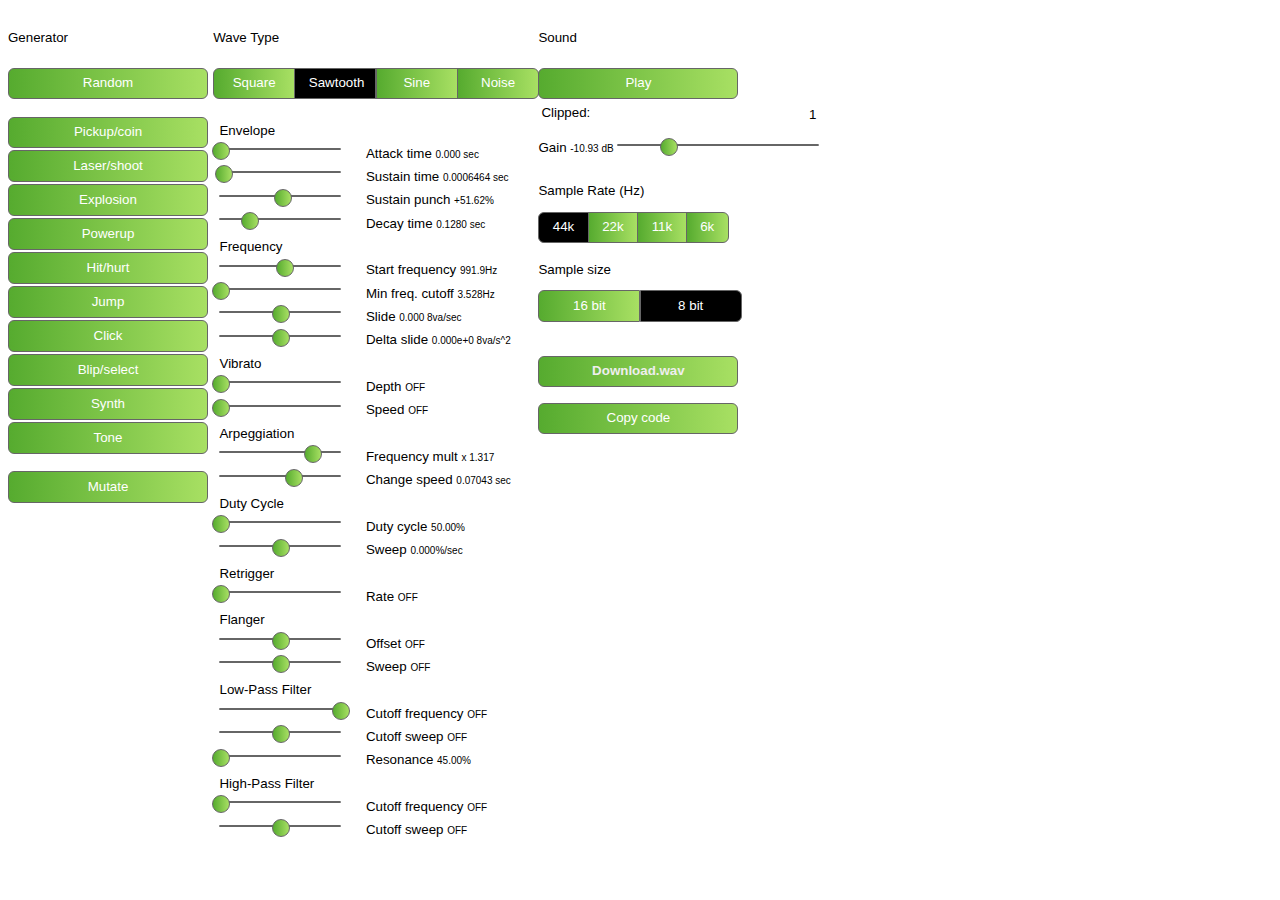
<file: index.html>
<!DOCTYPE html>
<html>

<head>
  <title>Javascript Sound Effect Generator</title>
  <meta name="description"
    content="A simple online 8 bit sound maker and sfx generator. You can also use it as a sound library in your JavaScript games.">
  <meta charset="utf-8">
  <meta name="viewport" content="width=device-width, initial-scale=0.95">

 <link rel="stylesheet" href="style.css">

  <link rel="stylesheet" href="https://cdn.jsdelivr.net/npm/bootstrap@4.6.2/dist/css/bootstrap.min.css"
    integrity="sha384-xOolHFLEh07PJGoPkLv1IbcEPTNtaed2xpHsD9ESMhqIYd0nLMwNLD69Npy4HI+N" crossorigin="anonymous">
  <script src="riffwave.js"></script>
  <script src="sfxr.js"></script>
  <link type="text/css" href="jquery/jquery-ui.css" rel="Stylesheet" />
  <script type="text/javascript" src="jquery/jquery.min.js"></script>
  <script type="text/javascript" src="jquery/jquery-ui.min.js"></script>
</head>

<body>
  <div class="row mt-5">
    <div class="col-md-9 mx-auto text-center">
      <div class="text-left" id="generators">
        <h5>Generator</h5>
        <button onclick="gen('random')">Random</button> <br />
        <br />
        <button onclick="gen('pickupCoin')">Pickup/coin</button> <br />
        <button onclick="gen('laserShoot')">Laser/shoot</button> <br />
        <button onclick="gen('explosion')">Explosion</button> <br />
        <button onclick="gen('powerUp')">Powerup</button> <br />
        <button onclick="gen('hitHurt')">Hit/hurt</button> <br />
        <button onclick="gen('jump')">Jump</button> <br />
        <button onclick="gen('click')">Click</button> <br />
        <button onclick="gen('blipSelect')">Blip/select</button> <br />
        <button onclick="gen('synth')">Synth</button> <br />
        <button onclick="gen('tone')">Tone</button> <br />
        <br />
        <button onclick="mut()">Mutate</button> <br />
        <input id="copybuffer" />
      </div>

      <div class="demo pl-3">
        <h5>Wave Type</h5>
        <form>
          <div id="shape">
            <input type="radio" id="square" value=0 name="shape" />
            <label for="square">Square</label>
            <input type="radio" id="sawtooth" value=1 name="shape" checked="checked" />
            <label for="sawtooth">Sawtooth</label>
            <input type="radio" id="sine" value=2 name="shape" />
            <label for="sine">Sine</label>
            <input type="radio" id="noise" value=3 name="shape" />
            <label for="noise">Noise</label>
          </div>
        </form>

        <br />

        <table>
          <tr>
            <th colspan=2>Envelope
          <tr>
            <td>
              <div class="slider" id="p_env_attack"></div>
            <th>Attack time
          <tr>
            <td>
              <div class="slider" id="p_env_sustain"></div>
            <th>Sustain time
          <tr>
            <td>
              <div class="slider" id="p_env_punch"></div>
            <th>Sustain punch
          <tr>
            <td>
              <div class="slider" id="p_env_decay"></div>
            <th>Decay time
          <tr>
            <th colspan=2>Frequency
          <tr>
            <td>
              <div class="slider" id="p_base_freq"></div>
            <th>Start frequency
          <tr>
            <td>
              <div class="slider" id="p_freq_limit"></div>
            <th>Min freq. cutoff
          <tr>
            <td>
              <div class="signed slider" id="p_freq_ramp"></div>
            <th>Slide
          <tr>
            <td>
              <div class="signed slider" id="p_freq_dramp"></div>
            <th>Delta slide
          <tr>
            <th colspan=2>Vibrato
          <tr>
            <td>
              <div class="slider" id="p_vib_strength"></div>
            <th>Depth
          <tr>
            <td>
              <div class="slider" id="p_vib_speed"></div>
            <th>Speed
          <tr>
            <th colspan=2>Arpeggiation
          <tr>
            <td>
              <div class="signed slider" id="p_arp_mod"></div>
            <th>Frequency mult
          <tr>
            <td>
              <div class="slider" id="p_arp_speed"></div>
            <th>Change speed
          <tr>
            <th colspan=2>Duty Cycle
          <tr>
            <td>
              <div class="slider" id="p_duty"></div>
            <th>Duty cycle
          <tr>
            <td>
              <div class="signed slider" id="p_duty_ramp"></div>
            <th>Sweep
          <tr>
            <th colspan=2>Retrigger
          <tr>
            <td>
              <div class="slider" id="p_repeat_speed"></div>
            <th>Rate
          <tr>
            <th colspan=2>Flanger
          <tr>
            <td>
              <div class="signed slider" id="p_pha_offset"></div>
            <th>Offset
          <tr>
            <td>
              <div class="signed slider" id="p_pha_ramp"></div>
            <th>Sweep
          <tr>
            <th colspan=2>Low-Pass Filter
          <tr>
            <td>
              <div class="slider" id="p_lpf_freq"></div>
            <th>Cutoff frequency
          <tr>
            <td>
              <div class="signed slider" id="p_lpf_ramp"></div>
            <th>Cutoff sweep
          <tr>
            <td>
              <div class="slider" id="p_lpf_resonance"></div>
            <th>Resonance
          <tr>
            <th colspan=2>High-Pass Filter
          <tr>
            <td>
              <div class="slider" id="p_hpf_freq"></div>
            <th>Cutoff frequency
          <tr>
            <td>
              <div class="signed slider" id="p_hpf_ramp"></div>
            <th>Cutoff sweep
        </table>


      </div>

      <div class="pl-3" id="export">
        <h5 class="text-left">Sound</h5>
        <button onclick="play(true)">Play</button><br />
    
        <table class="mt-3" id="stats">
          <tr>
            <th>Clipped:
            <td id="clipping">
        </table>
        </p>

        <form>
         <div class="d-flex justify-content-between">
          Gain <label for="sound_vol"></label>
          </div>
          <div class="slider" id="sound_vol"></div>
          <br />
          <br />
         

        <p class="mb-2">Sample Rate (Hz)</p>
          <div id="hz">
            <input type="radio" id="44100" value=44100 name="hz" checked="checked" />
            <label for="44100">44k</label>
            <input type="radio" id="22050" value=22050 name="hz" />
            <label for="22050">22k</label>
            <input type="radio" id="11025" value=11025 name="hz" />
            <label for="11025">11k</label>
            <input type="radio" id="5512" value=5512 name="hz" />
            <label for="5512">6k</label>
          </div>
          <br />
         

        <p class="mb-2"> Sample size</p>
          <div id="bits">
            <input type="radio" id="16" value=16 name="bits" />
            <label for="16">16 bit</label>
            <input type="radio" id="8" value=8 name="bits" checked="checked" />
            <label for="8">8 bit</label>
            
          </div>
        </form>
       
        <br />
        <p><button id="soundexport"><a id="wav">Download</a></button></p>
        <p><button onclick="copy()">Copy code</button></p>

      
        
      </div>
    </div>
  </div>

  <script src="index.js"></script>
</body>

</html>
</file>
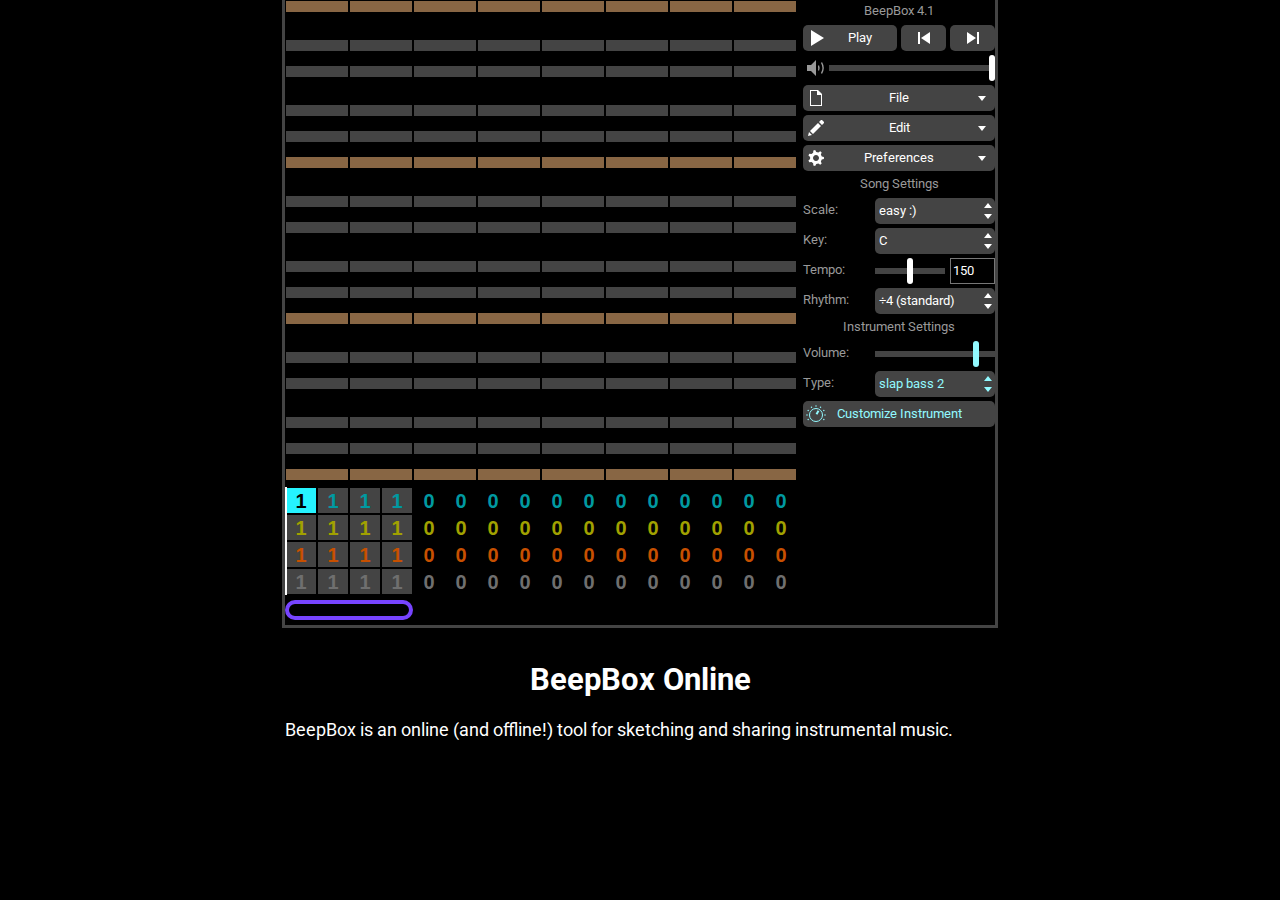
<file: beepbox.html>
<!DOCTYPE html>
<html lang="en">
<head>
	<meta charset="utf-8" />
	<meta name="viewport" content="width=device-width, initial-scale=1.0" />
	<title>BeepBox</title>
	<meta name="mobile-web-app-capable" content="yes" />
	<meta name="apple-mobile-web-app-capable" content="yes" />
	<meta name="apple-mobile-web-app-status-bar-style" content="black" />
	<meta name="theme-color" content="#444" />
	<meta name="format-detection" content="telephone=no" />
	<link href="https://fonts.googleapis.com/css?family=Roboto" rel="stylesheet" rel="stylesheet" media="none" onload="if (this.media != 'all') this.media='all';" /> <!-- this is a trick to load CSS asynchronously. -->
	<meta name="robots" content="noindex, nofollow" />
	<style type="text/css">
		html {
			background: var(--page-margin, black);
			overflow-x: hidden;
			font-size: large;
			font-family: 'Roboto', sans-serif;
			line-height: 1.3;
			color: var(--primary-text, white);
		}
		body {
			margin: auto;
			overflow-x: hidden;
			display: flex;
			flex-direction: column;
			align-items: center;
			align-content: center;
		}
		#beepboxEditorContainer {
			min-height: 645px;
			overflow: auto;
			background: var(--editor-background, black);
			width: 100%;
			max-width: 710px;
			padding-left: 30px;
			padding-right: 30px;
		}
		#text-content {
			overflow: auto;
			background: var(--editor-background, black);
			width: 100%;
			max-width: 710px;
			padding-left: 30px;
			padding-right: 30px;
		}
		h1 {
			font-size: 1.7rem;
			text-align: center;
			margin-top: 0.5em;
			margin-bottom: 0.5em;
			-webkit-text-stroke-width: 0;
		}
		h2 {
			font-size: 1.5rem;
			text-align: center;
			margin-top: 0.5em;
			margin-bottom: 0.5em;
			-webkit-text-stroke-width: 0;
		}
		a {
			color: var(--link-accent, #98f);
		}
		.donation form {
			display: inline;
		}
		.donation input[type="submit"] {
			-webkit-appearance: none;
			appearance: none;
			background: none;
			border: none;
			font-family: inherit;
			font-size: inherit;
			color: var(--link-accent, #98f);
			text-decoration: underline;
			cursor: pointer;
			padding: 0;
			margin: 0;
		}
		
		/* wide screen */
		@media (min-width: 711px) {
			html {
				width: 100%;
			}
			body {
				width: 100%;
			}
			.column-container {
				width: 710px;
				display: flex;
				gap: 25px;
			}
			/*.instructions-column {
				min-width: 0;
			}
			.twitter-column {
				width: 300px;
				flex-shrink: 0;
			}*/
		}
		
		/* narrow screen */
		@media (max-width: 710px) {
			body {
				width: 100%;
			}
			p, .donation {
				margin: 1em 0.5em;
			}
			.column-container {
				display: flex;
				flex-direction: column;
				align-items: center;
			}
		}
	</style>
</head>

<body>
	<div id="beepboxEditorContainer">
		<noscript>
			Sorry, BeepBox requires a JavaScript-enabled browser.
		</noscript>
	</div>
	<div id="text-content">
		<section>
			<h1>
				BeepBox Online
			</h1>
			<p id="introduction">
				BeepBox is an online (and offline!) tool for sketching and sharing instrumental music. 
			</p>
		</section>
	</div>

    <script src="beepbox.js"></script>
</body>
</html>
</file>
<file: style.css>
table{
  width: 100%;
}
.ui-buttonset{
  margin: 0 !important;
}
th{
  text-align: left !important;
  padding-bottom: 0.4rem;
}
.ui-slider .ui-slider-handle{
  cursor: pointer;
  border-radius: 100% !important;
}
.ui-slider-horizontal .ui-slider-handle{
  cursor: pointer;
}
.ui-slider-horizontal{
  height: 0 !important;
}
.ui-slider-horizontal .ui-slider-handle{
  top:-7px !important;
}
.ui-button{
  /* border: none !important; */
  color: #fff !important;
}
.ui-button-text {
  /* background: linear-gradient(to right, #e44d26, #f16529); */
  border: none !important;
}
.ui-state-default, .ui-widget-content .ui-state-default, .ui-widget-header .ui-state-default{
  background: linear-gradient(to right, #56ab2f, #a8e063) !important;
}

.ui-state-active, .ui-widget-content .ui-state-active, .ui-widget-header:hover{
  border: 1px solid #666666 !important;
}
.ui-state-active, .ui-widget-content .ui-state-active, .ui-widget-header .ui-state-active{
  background: #000 !important;
border: 1px solid #666666 !important;
}

button,
#soundexport,
#sound_vol {
  width: 200px;
}

#sound_vol {
  margin-top: 4px;
}

#shape label {
  width: 80px;
}

#hz label {
  width: auto;
}

#bits label {
  width: 100px;
}

#wav {
  font-weight: bold;
}
div {
  display: inline-block;
}

h1 {
  padding-right: 1em;
  padding-top: 0;
  margin-top: 0;
}


.slider {
  width: 120px;
}

.ui-widget-content .ui-state-default {
  border-color: #F58400;
}

* {
  font: 10pt Helvetica;
}



button,
input,
label {
  font-size: 10px;
}

div {
  vertical-align: top;
}



hr {
  font-size: 3px;
}

#demo-frame>div.demo {
  padding: 10px !important;
}

div.demo {
  text-align: left;
  margin-left: auto;
  margin-right: auto;
}

table {
  margin-left: 0.25em;
}

.ui-button{
  margin-bottom: 0.2rem;
}
div#export {
  text-align: left;
  margin-left: auto;
  margin-right: auto;
}

#stats td {
  text-align: right;
}

#stats {
  width: 100%;
  margin: 0;
}

a {
  text-decoration: none;
  color: #0000ff;
}


#data {
  width: 80%;
  margin-top: 1em;
}

#data textarea {
  width: 80%;
  height: 40em;
  margin-top: 1em;
  min-width: 250px;
}

#copybuffer {
  display: none;
  margin-left: auto;
  margin-right: auto;
}
</file>
